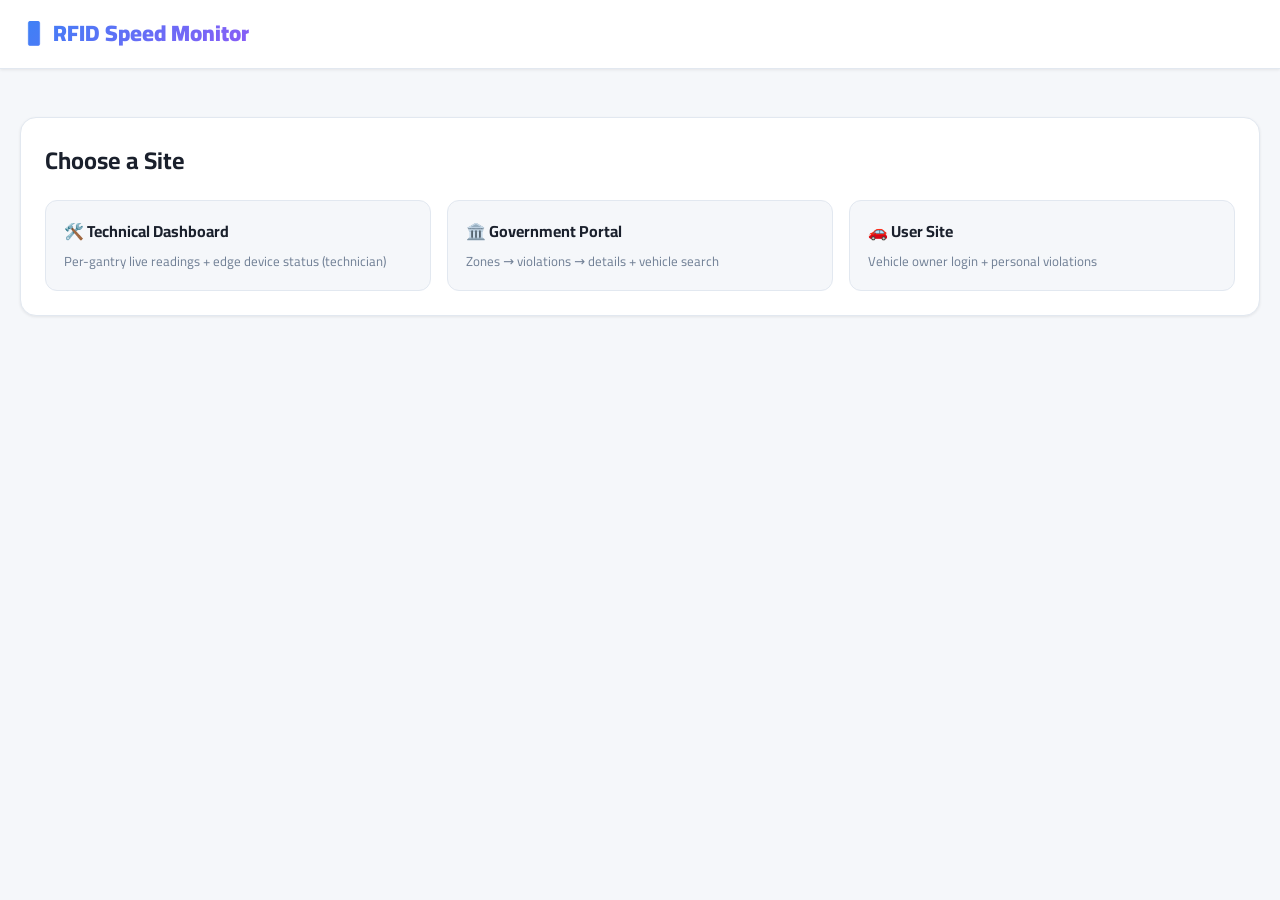
<file: index.html>
<!DOCTYPE html>
<html lang="en" dir="ltr">
<head>
    <meta charset="UTF-8">
    <meta name="viewport" content="width=device-width, initial-scale=1.0">
    <title>RFID Speed Monitor — Choose a Site</title>
    <link rel="stylesheet" href="tech/assets/css/style.css">
    <link href="https://fonts.googleapis.com/css2?family=Cairo:wght@400;600;700;900&display=swap" rel="stylesheet">
</head>
<body>
    <header class="header">
        <div class="container header-content">
            <h1>🚦 RFID Speed Monitor</h1>
        </div>
    </header>
    <main class="container">
        <div class="chart-card" style="margin-top:48px">
            <h2 style="margin-bottom:20px">Choose a Site</h2>
            <div class="device-list">
                <a class="device-card" href="tech/">
                    <h3>🛠️ Technical Dashboard</h3>
                    <div class="dev-meta">Per-gantry live readings + edge device status (technician)</div>
                </a>
                <a class="device-card" href="gov/">
                    <h3>🏛️ Government Portal</h3>
                    <div class="dev-meta">Zones → violations → details + vehicle search</div>
                </a>
                <a class="device-card" href="user/">
                    <h3>🚗 User Site</h3>
                    <div class="dev-meta">Vehicle owner login + personal violations</div>
                </a>
            </div>
        </div>
    </main>
</body>
</html>
</file>
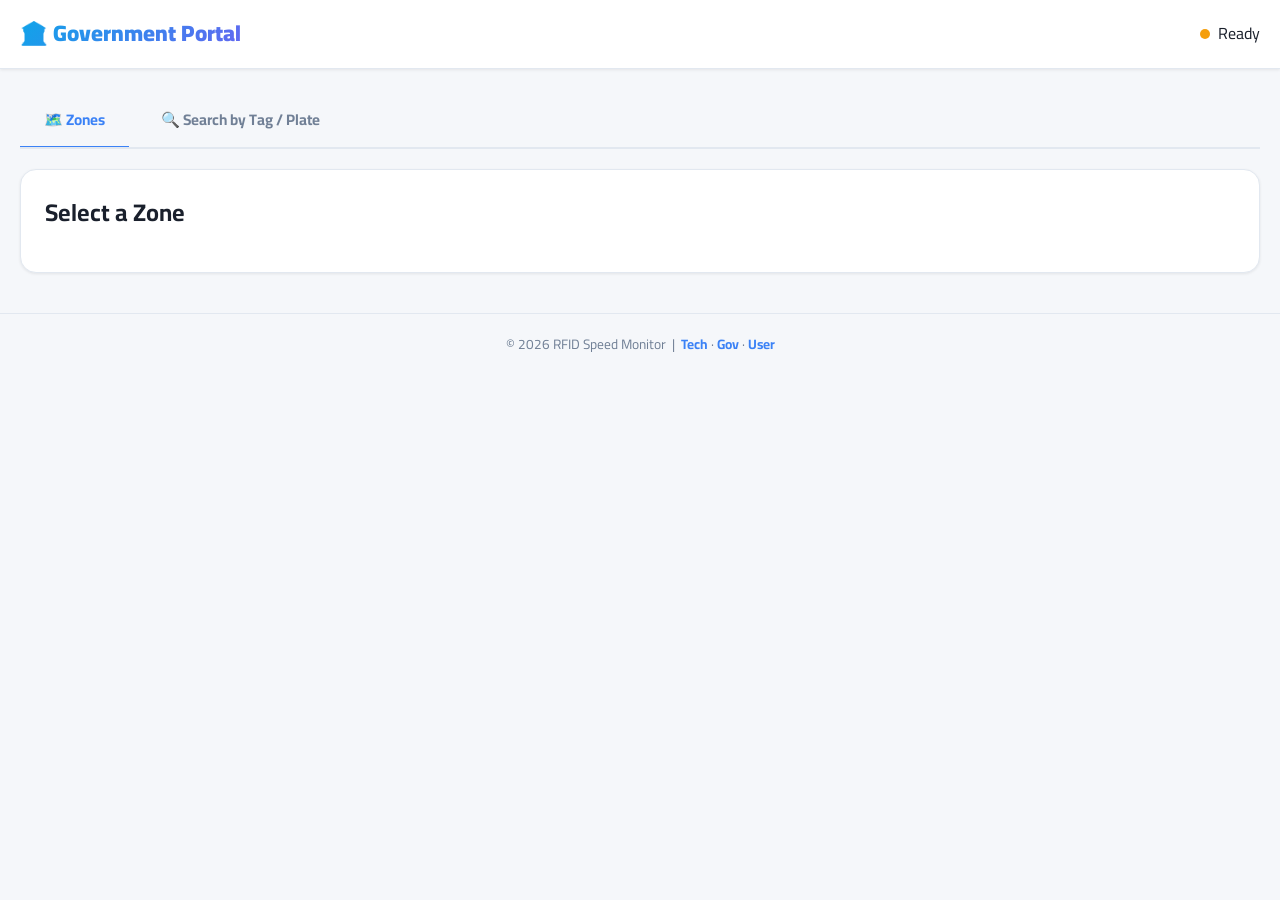
<file: gov/index.html>
<!DOCTYPE html>
<html lang="en" dir="ltr">
<head>
    <meta charset="UTF-8">
    <meta name="viewport" content="width=device-width, initial-scale=1.0">
    <title>Government Portal — RFID Speed Monitor</title>
    <link rel="stylesheet" href="assets/css/style.css">
    <link href="https://fonts.googleapis.com/css2?family=Cairo:wght@400;600;700;900&display=swap" rel="stylesheet">
</head>
<body>
    <header class="header">
        <div class="container header-content">
            <h1>🏛️ Government Portal</h1>
            <div class="header-status">
                <span class="status-dot" id="statusDot"></span>
                <span id="statusText">Ready</span>
            </div>
        </div>
    </header>

    <main class="container">
        <section class="tabs">
            <button class="tab-btn active" data-tab="zones">🗺️ Zones</button>
            <button class="tab-btn" data-tab="search">🔍 Search by Tag / Plate</button>
        </section>

        <!-- ZONES TAB -->
        <section class="tab-content active" id="tab-zones">
            <div id="zonesView">
                <div class="chart-card">
                    <h2>Select a Zone</h2>
                    <div id="zoneList" class="zone-grid"></div>
                </div>
            </div>

            <div id="zoneDetail" style="display:none">
                <div class="gantry-header">
                    <div>
                        <h2 id="zoneTitle">-</h2>
                        <p class="muted" id="zoneSub">-</p>
                    </div>
                    <a href="#" class="btn-secondary" id="backToZones">← Back to zones</a>
                </div>

                <div class="controls">
                    <div class="filter-group">
                        <label>Source</label>
                        <select id="sourceToggle">
                            <option value="reported" selected>Reported to Government (default)</option>
                            <option value="all">All Violations in Zone</option>
                        </select>
                    </div>
                </div>

                <div class="table-wrapper">
                    <table class="data-table">
                        <thead>
                            <tr>
                                <th>#</th>
                                <th>UID</th>
                                <th>Plate</th>
                                <th>Speed</th>
                                <th>Limit</th>
                                <th>Over By</th>
                                <th>Type</th>
                                <th>Severity</th>
                                <th>Direction</th>
                                <th>Time</th>
                                <th></th>
                            </tr>
                        </thead>
                        <tbody id="zoneViolationsBody">
                            <tr><td colspan="11" class="empty">Loading...</td></tr>
                        </tbody>
                    </table>
                </div>
            </div>

            <div id="violationDetail" style="display:none">
                <div class="gantry-header">
                    <div><h2 id="detailTitle">Violation Detail</h2></div>
                    <a href="#" class="btn-secondary" id="backToViolations">← Back</a>
                </div>
                <div id="detailCard" class="chart-card"></div>
            </div>
        </section>

        <!-- SEARCH TAB -->
        <section class="tab-content" id="tab-search">
            <div class="controls">
                <div class="filter-group">
                    <label>Tag ID (exact)</label>
                    <input type="text" id="tagInput" placeholder="E2801160600002055B4C7D3A">
                </div>
                <div class="filter-group">
                    <label>OR Plate (partial)</label>
                    <input type="text" id="plateInput" placeholder="ABC-1234">
                </div>
                <div class="toggle-group">
                    <button id="searchBtn" class="btn-refresh">🔍 Search</button>
                </div>
            </div>
            <div id="searchResult"></div>
        </section>
    </main>

    <footer class="footer">
        <div class="container">
            <p>© 2026 RFID Speed Monitor &nbsp;|&nbsp;
               <a href="../tech/">Tech</a> ·
               <a href="../gov/">Gov</a> ·
               <a href="../user/">User</a>
            </p>
        </div>
    </footer>

    <script src="assets/js/app.js"></script>
</body>
</html>
</file>
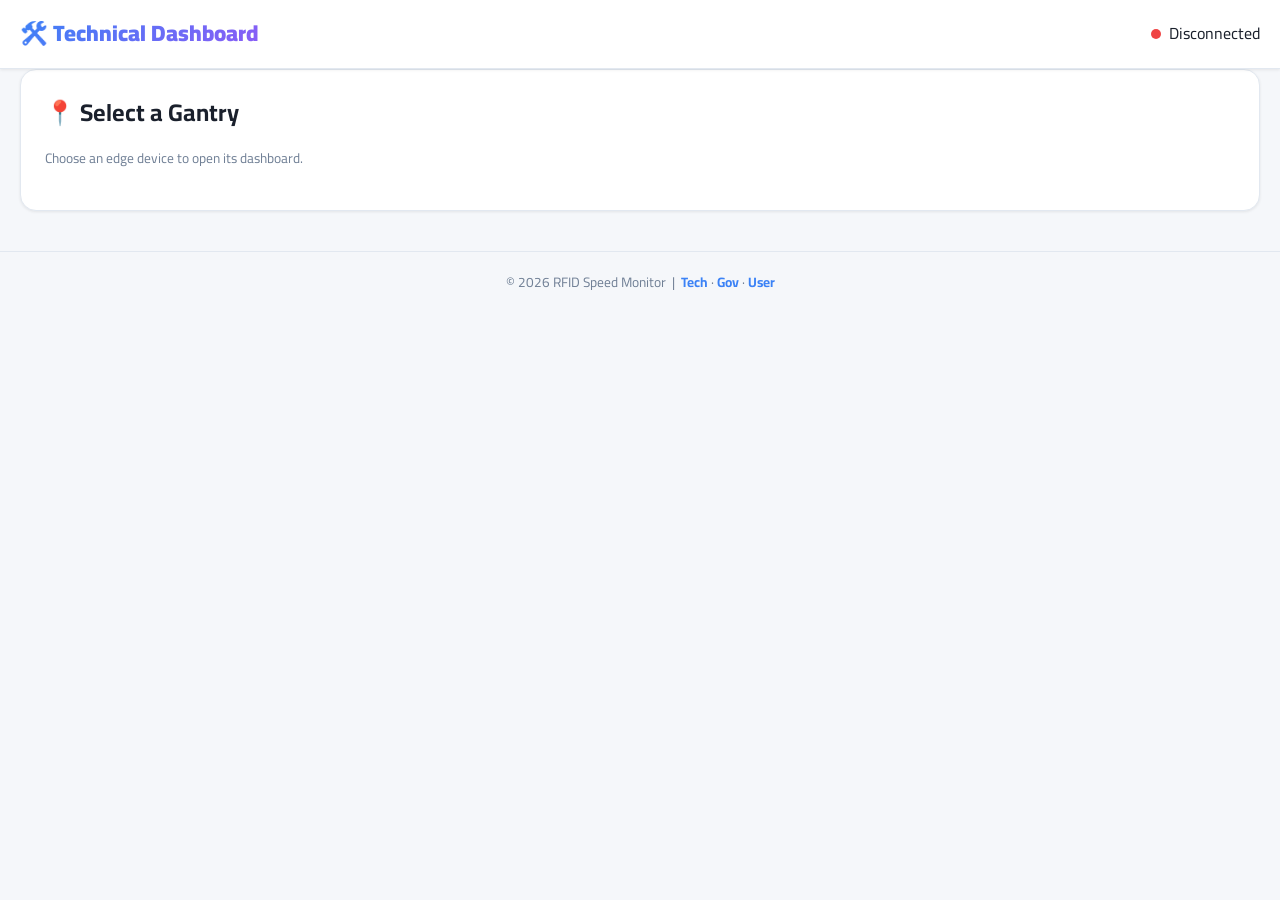
<file: tech/index.html>
<!DOCTYPE html>
<html lang="en" dir="ltr">
<head>
    <meta charset="UTF-8">
    <meta name="viewport" content="width=device-width, initial-scale=1.0">
    <title>Technical Dashboard — RFID Speed Monitor</title>
    <link rel="stylesheet" href="assets/css/style.css">
    <link href="https://fonts.googleapis.com/css2?family=Cairo:wght@400;600;700;900&display=swap" rel="stylesheet">
</head>
<body>
    <header class="header">
        <div class="container header-content">
            <h1>🛠️ Technical Dashboard</h1>
            <div class="header-status">
                <span class="status-dot" id="statusDot"></span>
                <span id="statusText">Connecting...</span>
            </div>
        </div>
    </header>

    <main class="container">
        <!-- Gantry picker (shown when no ?device=) -->
        <section id="pickerView" class="picker-view" style="display:none">
            <div class="chart-card">
                <h2>📍 Select a Gantry</h2>
                <p class="muted">Choose an edge device to open its dashboard.</p>
                <div id="deviceList" class="device-list"></div>
            </div>
        </section>

        <!-- Per-gantry dashboard -->
        <section id="dashboardView" style="display:none">
            <div class="gantry-header">
                <div>
                    <h2 id="gantryTitle">-</h2>
                    <p class="muted" id="gantrySub">-</p>
                </div>
                <a class="btn-secondary" href="index.html">← Change gantry</a>
            </div>

            <section class="stats-grid" id="deviceStats">
                <!-- filled by JS -->
            </section>

            <section class="chart-card">
                <h3>📡 Live Readings <span class="muted" style="font-weight:400;font-size:.8rem">(auto-refresh 5s)</span></h3>
                <div class="table-wrapper" style="box-shadow:none;border:none">
                    <table class="data-table">
                        <thead>
                            <tr>
                                <th>#</th>
                                <th>Tag ID</th>
                                <th>Owner</th>
                                <th>Plate</th>
                                <th>Vehicle</th>
                                <th>Speed</th>
                                <th>Limit</th>
                                <th>Direction</th>
                                <th>RSSI 1</th>
                                <th>RSSI 2</th>
                                <th>Port</th>
                                <th>Diag</th>
                                <th>Time</th>
                            </tr>
                        </thead>
                        <tbody id="readingsBody">
                            <tr><td colspan="13" class="empty">Loading...</td></tr>
                        </tbody>
                    </table>
                </div>
            </section>
        </section>
    </main>

    <footer class="footer">
        <div class="container">
            <p>© 2026 RFID Speed Monitor &nbsp;|&nbsp;
               <a href="../tech/">Tech</a> ·
               <a href="../gov/">Gov</a> ·
               <a href="../user/">User</a>
            </p>
        </div>
    </footer>

    <script src="assets/js/app.js"></script>
</body>
</html>
</file>
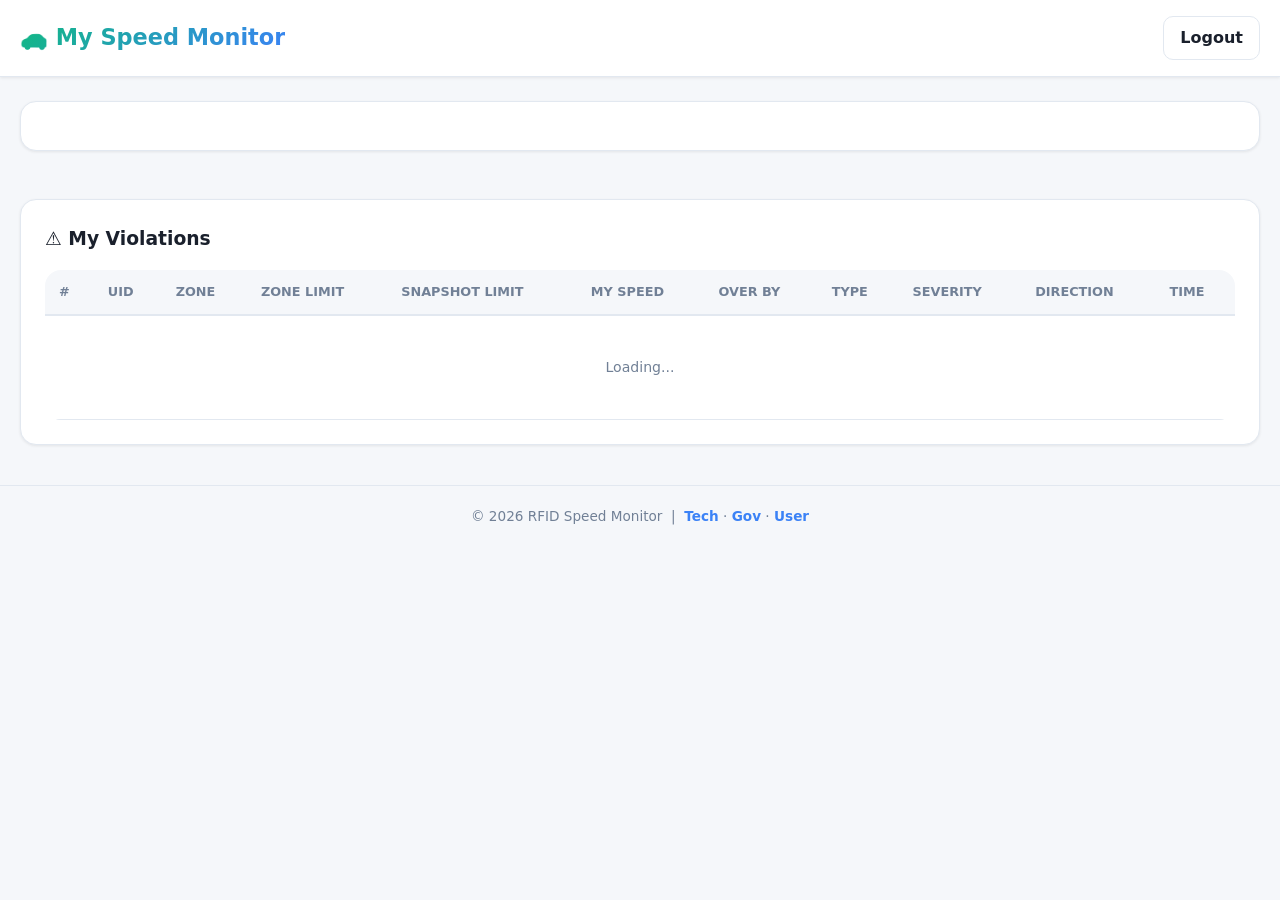
<file: user/index.html>
<!DOCTYPE html>
<html lang="en" dir="ltr">
<head>
    <meta charset="UTF-8">
    <meta name="viewport" content="width=device-width, initial-scale=1.0">
    <title>Login — RFID Speed Monitor</title>
    <link rel="stylesheet" href="assets/css/style.css">
    <link href="https://fonts.googleapis.com/css2?family=Cairo:wght@400;600;700;900&display=swap" rel="stylesheet">
</head>
<body>
    <header class="header">
        <div class="container header-content">
            <h1>🚗 My Speed Monitor</h1>
        </div>
    </header>

    <main class="container" style="max-width:480px">
        <div class="chart-card" style="margin-top:48px">
            <h2 style="margin-bottom:8px">Login</h2>
            <p class="muted" style="margin-bottom:20px">
                Use your <strong>owner name</strong> or <strong>vehicle plate</strong> as identifier,
                and your <strong>tag ID</strong> as password.
            </p>
            <div class="filter-group" style="margin-bottom:14px">
                <label>Owner Name or Plate</label>
                <input type="text" id="identifier" placeholder="e.g. Ahmed Mohamed  or  ABC-1234" autocomplete="username">
            </div>
            <div class="filter-group" style="margin-bottom:20px">
                <label>Password (Tag ID)</label>
                <input type="password" id="password" placeholder="E2801160600002055B4C7D3A" autocomplete="current-password">
            </div>
            <button id="loginBtn" class="btn-refresh" style="width:100%">Login</button>
            <p id="loginError" class="empty" style="display:none;margin-top:14px"></p>
        </div>
    </main>

    <footer class="footer">
        <div class="container">
            <p>© 2026 RFID Speed Monitor &nbsp;|&nbsp;
               <a href="../tech/">Tech</a> ·
               <a href="../gov/">Gov</a> ·
               <a href="../user/">User</a>
            </p>
        </div>
    </footer>

    <script src="assets/js/app.js"></script>
</body>
</html>
</file>
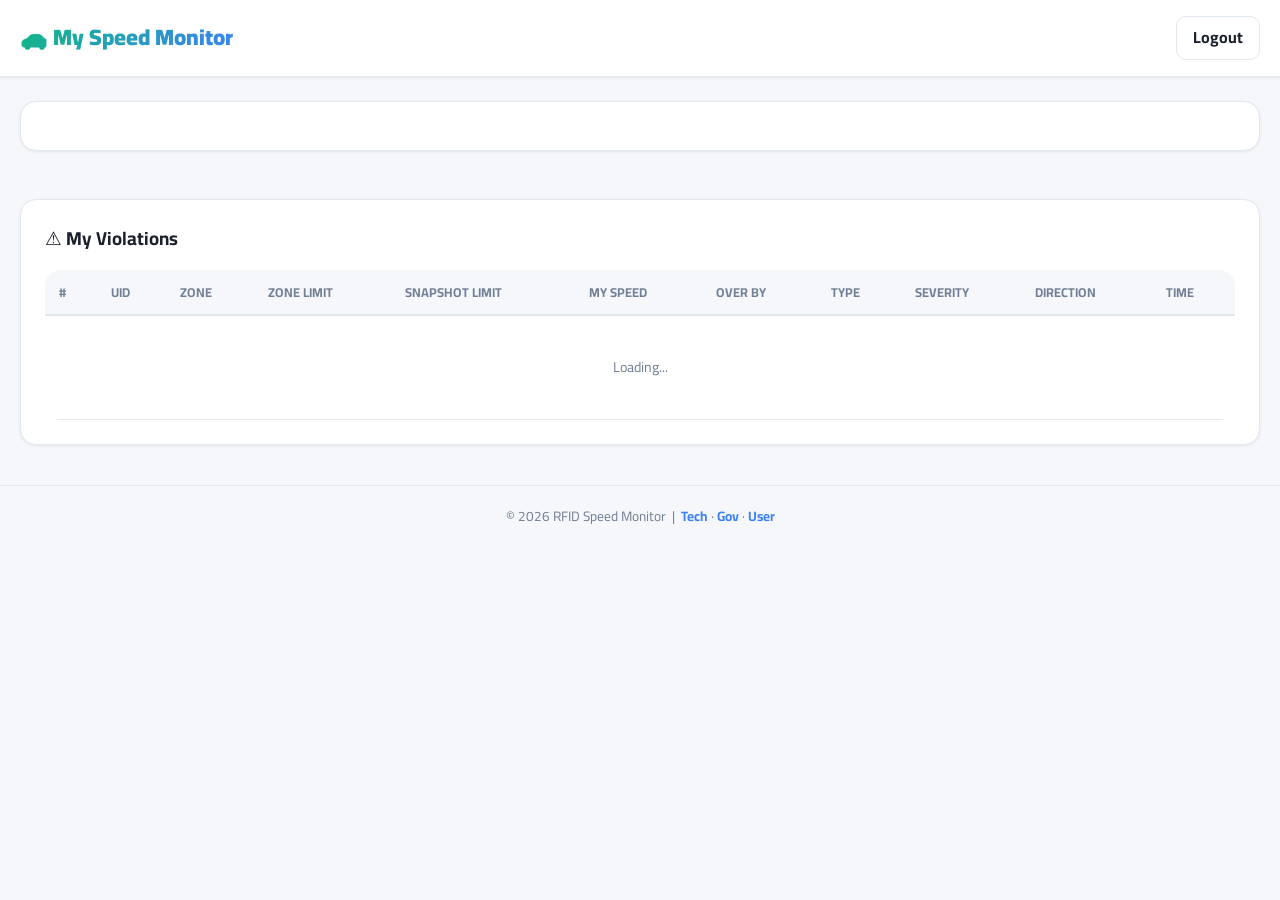
<file: user/dashboard.html>
<!DOCTYPE html>
<html lang="en" dir="ltr">
<head>
    <meta charset="UTF-8">
    <meta name="viewport" content="width=device-width, initial-scale=1.0">
    <title>My Dashboard — RFID Speed Monitor</title>
    <link rel="stylesheet" href="assets/css/style.css">
    <link href="https://fonts.googleapis.com/css2?family=Cairo:wght@400;600;700;900&display=swap" rel="stylesheet">
</head>
<body>
    <header class="header">
        <div class="container header-content">
            <h1>🚗 My Speed Monitor</h1>
            <a href="logout.php" class="btn-secondary">Logout</a>
        </div>
    </header>

    <main class="container">
        <section id="profileSection">
            <div id="profileCard" class="chart-card" style="margin-top:24px"></div>
            <div id="summaryGrid" class="stats-grid"></div>
        </section>

        <section class="chart-card">
            <h3>⚠️ My Violations</h3>
            <div class="table-wrapper" style="box-shadow:none;border:none">
                <table class="data-table">
                    <thead>
                        <tr>
                            <th>#</th>
                            <th>UID</th>
                            <th>Zone</th>
                            <th>Zone Limit</th>
                            <th>Snapshot Limit</th>
                            <th>My Speed</th>
                            <th>Over By</th>
                            <th>Type</th>
                            <th>Severity</th>
                            <th>Direction</th>
                            <th>Time</th>
                        </tr>
                    </thead>
                    <tbody id="violationsBody">
                        <tr><td colspan="11" class="empty">Loading...</td></tr>
                    </tbody>
                </table>
            </div>
        </section>
    </main>

    <footer class="footer">
        <div class="container">
            <p>© 2026 RFID Speed Monitor &nbsp;|&nbsp;
               <a href="../tech/">Tech</a> ·
               <a href="../gov/">Gov</a> ·
               <a href="../user/">User</a>
            </p>
        </div>
    </footer>

    <script src="assets/js/dashboard.js"></script>
</body>
</html>
</file>
<file: tech/assets/css/style.css>
:root {
    --bg-primary: #f5f7fa; --bg-card: #ffffff;
    --text-primary: #1a202c; --text-secondary: #718096;
    --border: #e2e8f0; --primary: #3b82f6;
    --success: #10b981; --warning: #f59e0b; --danger: #ef4444;
    --shadow: 0 1px 3px rgba(0,0,0,.08);
    --shadow-lg: 0 10px 25px rgba(0,0,0,.1);
}
* { margin: 0; padding: 0; box-sizing: border-box; }
body { font-family: 'Cairo', system-ui, sans-serif; background: var(--bg-primary); color: var(--text-primary); line-height: 1.6; min-height: 100vh; }
.container { max-width: 1400px; margin: 0 auto; padding: 0 20px; }
.header { background: var(--bg-card); padding: 16px 0; box-shadow: var(--shadow); border-bottom: 1px solid var(--border); position: sticky; top: 0; z-index: 100; }
.header-content { display: flex; justify-content: space-between; align-items: center; flex-wrap: wrap; gap: 12px; }
.header h1 { font-size: 1.4rem; font-weight: 900; background: linear-gradient(135deg,#3b82f6,#8b5cf6); -webkit-background-clip: text; -webkit-text-fill-color: transparent; }
.header-status { display: flex; align-items: center; gap: 8px; }
.status-dot { width: 10px; height: 10px; border-radius: 50%; background: var(--warning); animation: pulse 1.5s infinite; }
.status-dot.online  { background: var(--success); animation: none; }
.status-dot.offline { background: var(--danger);  animation: none; }
@keyframes pulse { 0%,100%{opacity:1} 50%{opacity:.4} }
.stats-grid { display: grid; grid-template-columns: repeat(auto-fit, minmax(200px,1fr)); gap: 16px; margin: 24px 0; }
.stat-card { background: var(--bg-card); border-radius: 16px; padding: 20px; display: flex; align-items: center; gap: 16px; box-shadow: var(--shadow); border: 1px solid var(--border); border-left: 4px solid var(--primary); }
.stat-icon { font-size: 1.8rem; width: 54px; height: 54px; display: flex; align-items: center; justify-content: center; background: var(--bg-primary); border-radius: 12px; flex-shrink: 0; }
.stat-label { font-size: .85rem; color: var(--text-secondary); font-weight: 600; display: block; }
.stat-value { font-size: 1.35rem; font-weight: 900; }
.table-wrapper { background: var(--bg-card); border-radius: 16px; overflow-x: auto; box-shadow: var(--shadow); border: 1px solid var(--border); }
.data-table { width: 100%; border-collapse: collapse; min-width: 900px; }
.data-table th { background: var(--bg-primary); padding: 12px 14px; text-align: left; font-size: .8rem; color: var(--text-secondary); text-transform: uppercase; border-bottom: 2px solid var(--border); }
.data-table td { padding: 12px 14px; border-bottom: 1px solid var(--border); font-size: .88rem; }
.data-table tbody tr:hover { background: var(--bg-primary); }
.data-table .empty { text-align: center; color: var(--text-secondary); padding: 40px; }
.tag-id { font-family: monospace; background: rgba(59,130,246,.1); color: var(--primary); padding: 3px 8px; border-radius: 6px; font-size: .8rem; }
.plate { font-weight: 700; background: #fffbe6; color: #92400e; padding: 2px 8px; border-radius: 4px; font-size: .8rem; border: 1px solid #fde68a; }
.badge { display: inline-block; padding: 3px 10px; border-radius: 12px; font-size: .78rem; font-weight: 700; }
.badge.ok     { background: rgba(16,185,129,.15); color: var(--success); }
.badge.warn   { background: rgba(245,158,11,.15); color: var(--warning); }
.badge.danger { background: rgba(239,68,68,.15);  color: var(--danger); }
.badge.online  { background: rgba(16,185,129,.15); color: var(--success); }
.badge.offline { background: rgba(239,68,68,.15);  color: var(--danger); }
.rssi { font-family: monospace; font-size: .8rem; color: var(--text-secondary); }
.muted { color: var(--text-secondary); font-size: .85rem; }
.chart-card { background: var(--bg-card); border-radius: 16px; padding: 24px; box-shadow: var(--shadow); border: 1px solid var(--border); margin-bottom: 20px; }
.chart-card h2, .chart-card h3 { margin-bottom: 16px; }
.gantry-header { display: flex; justify-content: space-between; align-items: center; gap: 16px; flex-wrap: wrap; margin: 24px 0 8px; }
.btn-secondary { display: inline-block; padding: 8px 16px; background: var(--bg-card); border: 1px solid var(--border); border-radius: 10px; color: var(--text-primary); text-decoration: none; font-weight: 700; }
.btn-secondary:hover { background: var(--bg-primary); }
.device-list { display: grid; grid-template-columns: repeat(auto-fit, minmax(280px,1fr)); gap: 16px; margin-top: 16px; }
.device-card { display: block; padding: 18px; background: var(--bg-primary); border-radius: 12px; border: 1px solid var(--border); color: var(--text-primary); text-decoration: none; transition: transform .15s; }
.device-card:hover { transform: translateY(-3px); box-shadow: var(--shadow-lg); }
.device-card h3 { font-size: 1rem; margin-bottom: 6px; }
.device-card .dev-meta { font-size: .82rem; color: var(--text-secondary); margin-top: 6px; }
.footer { margin-top: 40px; padding: 20px 0; text-align: center; color: var(--text-secondary); font-size: .85rem; border-top: 1px solid var(--border); }
.footer a { color: var(--primary); text-decoration: none; font-weight: 700; }
.footer a:hover { text-decoration: underline; }
@media (max-width: 768px) {
    .header h1 { font-size: 1.1rem; }
    .stats-grid { grid-template-columns: 1fr 1fr; }
}
/* highlight accents used by dashboard JS */
.highlight-green  { border-left-color: var(--success) !important; }
.highlight-blue   { border-left-color: var(--primary) !important; }
.highlight-orange { border-left-color: var(--warning) !important; }
.highlight-red    { border-left-color: var(--danger) !important; }
</file>
<file: gov/assets/css/style.css>
:root {
    --bg-primary: #f5f7fa; --bg-card: #ffffff;
    --text-primary: #1a202c; --text-secondary: #718096;
    --border: #e2e8f0; --primary: #3b82f6;
    --success: #10b981; --warning: #f59e0b; --danger: #ef4444;
    --shadow: 0 1px 3px rgba(0,0,0,.08);
    --shadow-lg: 0 10px 25px rgba(0,0,0,.1);
}
* { margin: 0; padding: 0; box-sizing: border-box; }
body { font-family: 'Cairo', system-ui, sans-serif; background: var(--bg-primary); color: var(--text-primary); line-height: 1.6; min-height: 100vh; }
.container { max-width: 1400px; margin: 0 auto; padding: 0 20px; }
.header { background: var(--bg-card); padding: 16px 0; box-shadow: var(--shadow); border-bottom: 1px solid var(--border); position: sticky; top: 0; z-index: 100; }
.header-content { display: flex; justify-content: space-between; align-items: center; flex-wrap: wrap; gap: 12px; }
.header h1 { font-size: 1.4rem; font-weight: 900; background: linear-gradient(135deg,#0ea5e9,#6366f1); -webkit-background-clip: text; -webkit-text-fill-color: transparent; }
.header-status { display: flex; align-items: center; gap: 8px; }
.status-dot { width: 10px; height: 10px; border-radius: 50%; background: var(--warning); }
.status-dot.online  { background: var(--success); }
.status-dot.offline { background: var(--danger);  }
.tabs { display: flex; gap: 8px; margin: 24px 0 20px; border-bottom: 2px solid var(--border); overflow-x: auto; }
.tab-btn { padding: 12px 24px; background: transparent; border: none; font-family: inherit; font-weight: 700; font-size: .95rem; color: var(--text-secondary); cursor: pointer; border-bottom: 3px solid transparent; margin-bottom: -2px; white-space: nowrap; }
.tab-btn.active { color: var(--primary); border-bottom-color: var(--primary); }
.tab-content { display: none; }
.tab-content.active { display: block; }
.controls { background: var(--bg-card); border-radius: 16px; padding: 20px; margin-bottom: 20px; display: flex; gap: 16px; flex-wrap: wrap; align-items: flex-end; box-shadow: var(--shadow); border: 1px solid var(--border); }
.filter-group { display: flex; flex-direction: column; gap: 6px; flex: 1; min-width: 160px; }
.filter-group label { font-size: .85rem; font-weight: 700; color: var(--text-secondary); }
.filter-group input, .filter-group select { padding: 10px 14px; border: 1px solid var(--border); border-radius: 10px; font-family: inherit; font-size: .9rem; background: var(--bg-primary); color: var(--text-primary); }
.toggle-group { display: flex; align-items: center; gap: 16px; }
.btn-refresh { padding: 10px 20px; background: var(--primary); color: white; border: none; border-radius: 10px; font-family: inherit; font-weight: 700; cursor: pointer; }
.btn-secondary { display: inline-block; padding: 8px 16px; background: var(--bg-card); border: 1px solid var(--border); border-radius: 10px; color: var(--text-primary); text-decoration: none; font-weight: 700; }
.zone-grid { display: grid; grid-template-columns: repeat(auto-fit, minmax(240px,1fr)); gap: 16px; }
.zone-card { display: block; padding: 18px; background: var(--bg-primary); border-radius: 12px; border: 1px solid var(--border); color: var(--text-primary); text-decoration: none; cursor: pointer; transition: transform .15s; }
.zone-card:hover { transform: translateY(-3px); box-shadow: var(--shadow-lg); }
.zone-card h3 { font-size: 1rem; margin-bottom: 6px; }
.zone-card .muted { font-size: .82rem; }
.gantry-header { display: flex; justify-content: space-between; align-items: center; gap: 16px; flex-wrap: wrap; margin: 24px 0 8px; }
.table-wrapper { background: var(--bg-card); border-radius: 16px; overflow-x: auto; box-shadow: var(--shadow); border: 1px solid var(--border); }
.data-table { width: 100%; border-collapse: collapse; min-width: 900px; }
.data-table th { background: var(--bg-primary); padding: 12px 14px; text-align: left; font-size: .8rem; color: var(--text-secondary); text-transform: uppercase; border-bottom: 2px solid var(--border); }
.data-table td { padding: 12px 14px; border-bottom: 1px solid var(--border); font-size: .88rem; }
.data-table tbody tr:hover { background: var(--bg-primary); }
.data-table .empty { text-align: center; color: var(--text-secondary); padding: 40px; }
.tag-id { font-family: monospace; background: rgba(59,130,246,.1); color: var(--primary); padding: 3px 8px; border-radius: 6px; font-size: .8rem; }
.plate { font-weight: 700; background: #fffbe6; color: #92400e; padding: 2px 8px; border-radius: 4px; font-size: .8rem; border: 1px solid #fde68a; }
.badge { display: inline-block; padding: 3px 10px; border-radius: 12px; font-size: .78rem; font-weight: 700; }
.badge.danger { background: rgba(239,68,68,.15);  color: var(--danger); }
.badge.sev-high   { background: rgba(239,68,68,.2); color: var(--danger); }
.badge.sev-medium { background: rgba(245,158,11,.2); color: var(--warning); }
.badge.sev-low    { background: rgba(16,185,129,.2); color: var(--success); }
.badge.type-speeding { background: rgba(239,68,68,.15); color: var(--danger); }
.badge.type-wrongway { background: rgba(139,92,246,.15); color: #8b5cf6; }
.muted { color: var(--text-secondary); font-size: .85rem; }
.chart-card { background: var(--bg-card); border-radius: 16px; padding: 24px; box-shadow: var(--shadow); border: 1px solid var(--border); margin-bottom: 20px; }
.chart-card h2, .chart-card h3 { margin-bottom: 16px; }
.link-btn { background: none; border: none; color: var(--primary); font-weight: 700; cursor: pointer; font-family: inherit; text-decoration: underline; }
.detail-grid { display: grid; grid-template-columns: repeat(auto-fit, minmax(220px,1fr)); gap: 16px; }
.detail-item { padding: 14px; background: var(--bg-primary); border-radius: 12px; }
.detail-item .k { font-size: .75rem; color: var(--text-secondary); text-transform: uppercase; font-weight: 700; display: block; margin-bottom: 4px; }
.detail-item .v { font-size: 1rem; font-weight: 700; }
.footer { margin-top: 40px; padding: 20px 0; text-align: center; color: var(--text-secondary); font-size: .85rem; border-top: 1px solid var(--border); }
.footer a { color: var(--primary); text-decoration: none; font-weight: 700; }
.footer a:hover { text-decoration: underline; }
@media (max-width: 768px) { .header h1 { font-size: 1.1rem; } .controls { flex-direction: column; align-items: stretch; } }
</file>
<file: user/assets/css/style.css>
:root {
    --bg-primary: #f5f7fa; --bg-card: #ffffff;
    --text-primary: #1a202c; --text-secondary: #718096;
    --border: #e2e8f0; --primary: #3b82f6;
    --success: #10b981; --warning: #f59e0b; --danger: #ef4444;
    --shadow: 0 1px 3px rgba(0,0,0,.08);
    --shadow-lg: 0 10px 25px rgba(0,0,0,.1);
}
* { margin: 0; padding: 0; box-sizing: border-box; }
body { font-family: 'Cairo', system-ui, sans-serif; background: var(--bg-primary); color: var(--text-primary); line-height: 1.6; min-height: 100vh; }
.container { max-width: 1400px; margin: 0 auto; padding: 0 20px; }
.header { background: var(--bg-card); padding: 16px 0; box-shadow: var(--shadow); border-bottom: 1px solid var(--border); position: sticky; top: 0; z-index: 100; }
.header-content { display: flex; justify-content: space-between; align-items: center; flex-wrap: wrap; gap: 12px; }
.header h1 { font-size: 1.4rem; font-weight: 900; background: linear-gradient(135deg,#10b981,#3b82f6); -webkit-background-clip: text; -webkit-text-fill-color: transparent; }
.stats-grid { display: grid; grid-template-columns: repeat(auto-fit, minmax(200px,1fr)); gap: 16px; margin: 24px 0; }
.stat-card { background: var(--bg-card); border-radius: 16px; padding: 20px; display: flex; align-items: center; gap: 16px; box-shadow: var(--shadow); border: 1px solid var(--border); border-left: 4px solid var(--primary); }
.stat-icon { font-size: 1.8rem; width: 54px; height: 54px; display: flex; align-items: center; justify-content: center; background: var(--bg-primary); border-radius: 12px; flex-shrink: 0; }
.stat-label { font-size: .85rem; color: var(--text-secondary); font-weight: 600; display: block; }
.stat-value { font-size: 1.35rem; font-weight: 900; }
.filter-group { display: flex; flex-direction: column; gap: 6px; }
.filter-group label { font-size: .85rem; font-weight: 700; color: var(--text-secondary); }
.filter-group input { padding: 10px 14px; border: 1px solid var(--border); border-radius: 10px; font-family: inherit; font-size: .9rem; background: var(--bg-primary); color: var(--text-primary); }
.btn-refresh { padding: 10px 20px; background: var(--primary); color: white; border: none; border-radius: 10px; font-family: inherit; font-weight: 700; cursor: pointer; }
.btn-refresh:hover { opacity: .9; }
.btn-secondary { display: inline-block; padding: 8px 16px; background: var(--bg-card); border: 1px solid var(--border); border-radius: 10px; color: var(--text-primary); text-decoration: none; font-weight: 700; }
.btn-secondary:hover { background: var(--bg-primary); }
.chart-card { background: var(--bg-card); border-radius: 16px; padding: 24px; box-shadow: var(--shadow); border: 1px solid var(--border); margin-bottom: 20px; }
.chart-card h2, .chart-card h3 { margin-bottom: 16px; }
.table-wrapper { background: var(--bg-card); border-radius: 16px; overflow-x: auto; box-shadow: var(--shadow); border: 1px solid var(--border); }
.data-table { width: 100%; border-collapse: collapse; min-width: 900px; }
.data-table th { background: var(--bg-primary); padding: 12px 14px; text-align: left; font-size: .8rem; color: var(--text-secondary); text-transform: uppercase; border-bottom: 2px solid var(--border); }
.data-table td { padding: 12px 14px; border-bottom: 1px solid var(--border); font-size: .88rem; }
.data-table tbody tr:hover { background: var(--bg-primary); }
.data-table .empty { text-align: center; color: var(--text-secondary); padding: 40px; }
.tag-id { font-family: monospace; background: rgba(59,130,246,.1); color: var(--primary); padding: 3px 8px; border-radius: 6px; font-size: .8rem; }
.plate { font-weight: 700; background: #fffbe6; color: #92400e; padding: 2px 8px; border-radius: 4px; font-size: .8rem; border: 1px solid #fde68a; }
.badge { display: inline-block; padding: 3px 10px; border-radius: 12px; font-size: .78rem; font-weight: 700; }
.badge.danger { background: rgba(239,68,68,.15);  color: var(--danger); }
.badge.sev-high   { background: rgba(239,68,68,.2); color: var(--danger); }
.badge.sev-medium { background: rgba(245,158,11,.2); color: var(--warning); }
.badge.sev-low    { background: rgba(16,185,129,.2); color: var(--success); }
.badge.type-speeding { background: rgba(239,68,68,.15); color: var(--danger); }
.badge.type-wrongway { background: rgba(139,92,246,.15); color: #8b5cf6; }
.muted { color: var(--text-secondary); font-size: .85rem; }
.detail-grid { display: grid; grid-template-columns: repeat(auto-fit, minmax(180px,1fr)); gap: 16px; }
.detail-item { padding: 14px; background: var(--bg-primary); border-radius: 12px; }
.detail-item .k { font-size: .75rem; color: var(--text-secondary); text-transform: uppercase; font-weight: 700; display: block; margin-bottom: 4px; }
.detail-item .v { font-size: 1rem; font-weight: 700; }
.footer { margin-top: 40px; padding: 20px 0; text-align: center; color: var(--text-secondary); font-size: .85rem; border-top: 1px solid var(--border); }
.footer a { color: var(--primary); text-decoration: none; font-weight: 700; }
.footer a:hover { text-decoration: underline; }
@media (max-width: 768px) { .header h1 { font-size: 1.1rem; } .stats-grid { grid-template-columns: 1fr 1fr; } }
/* highlight accents used by dashboard JS */
.highlight-green  { border-left-color: var(--success) !important; }
.highlight-blue   { border-left-color: var(--primary) !important; }
.highlight-orange { border-left-color: var(--warning) !important; }
.highlight-red    { border-left-color: var(--danger) !important; }
</file>
